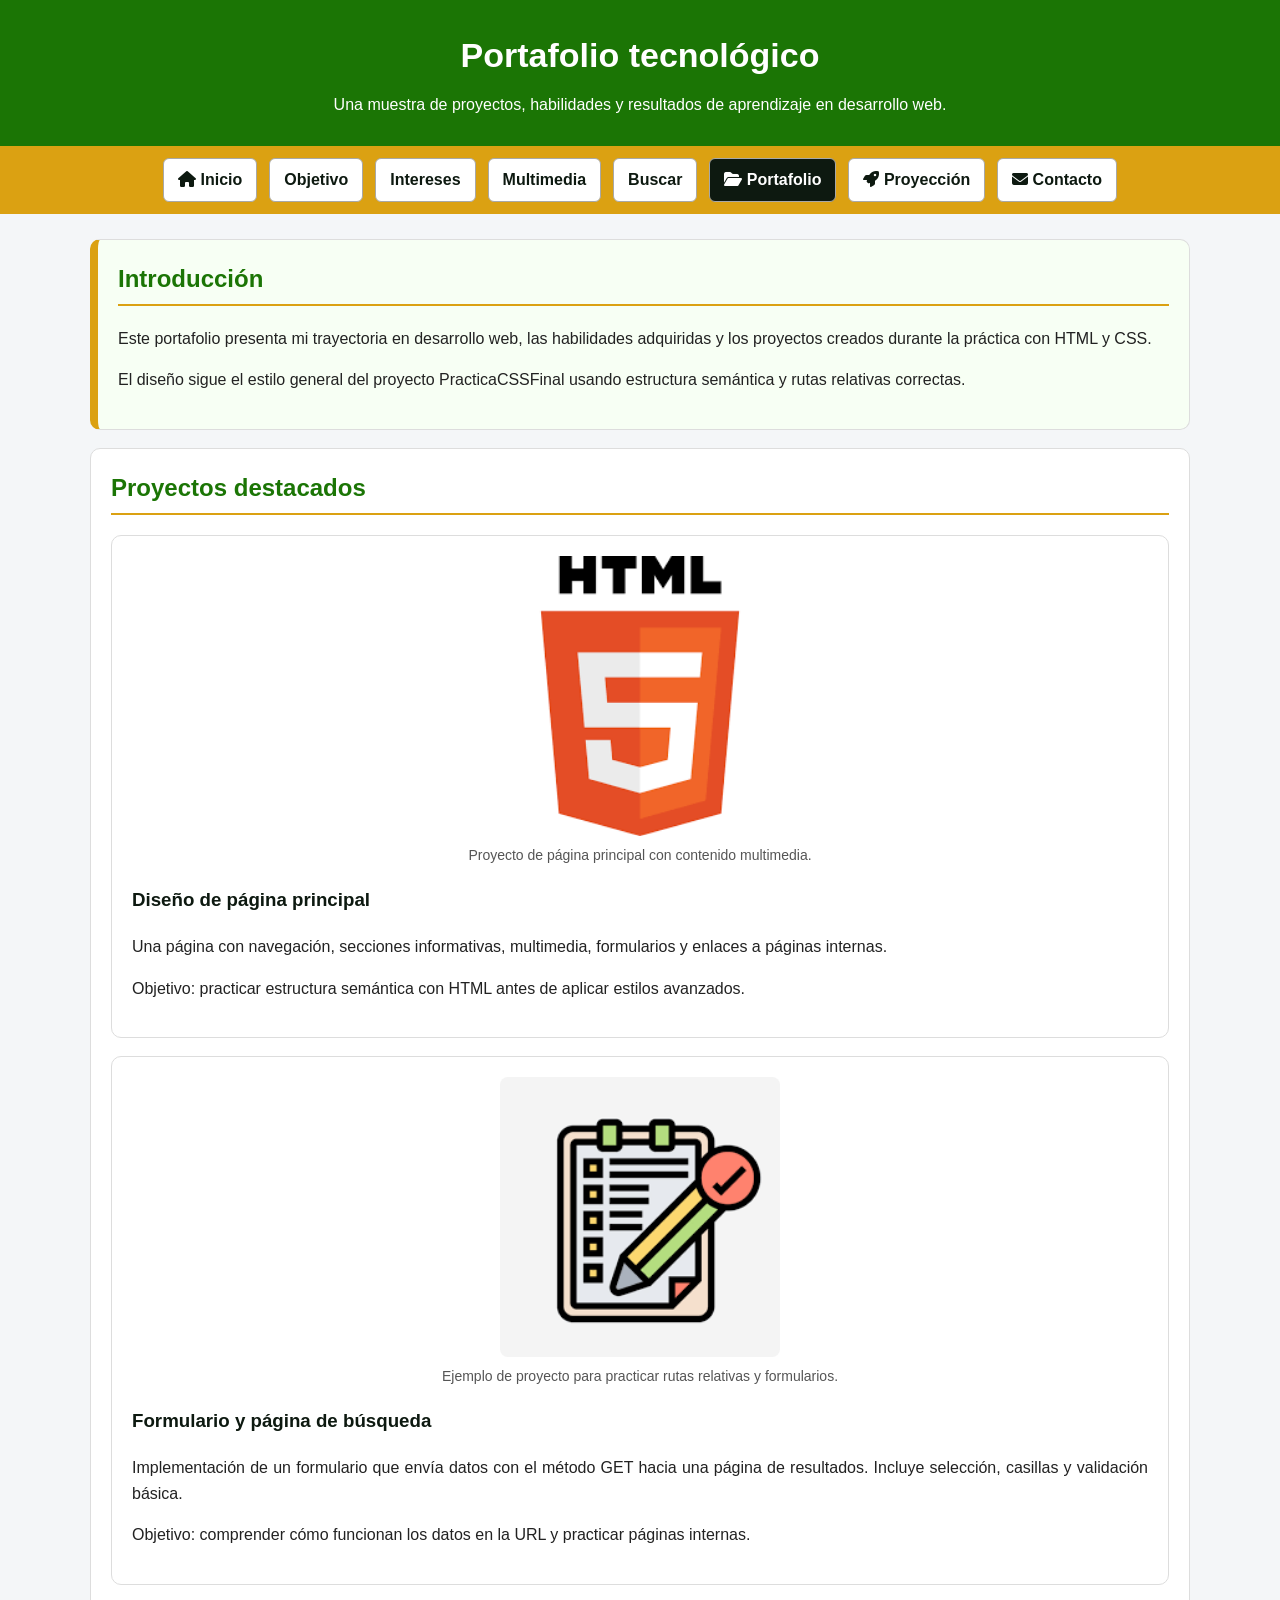
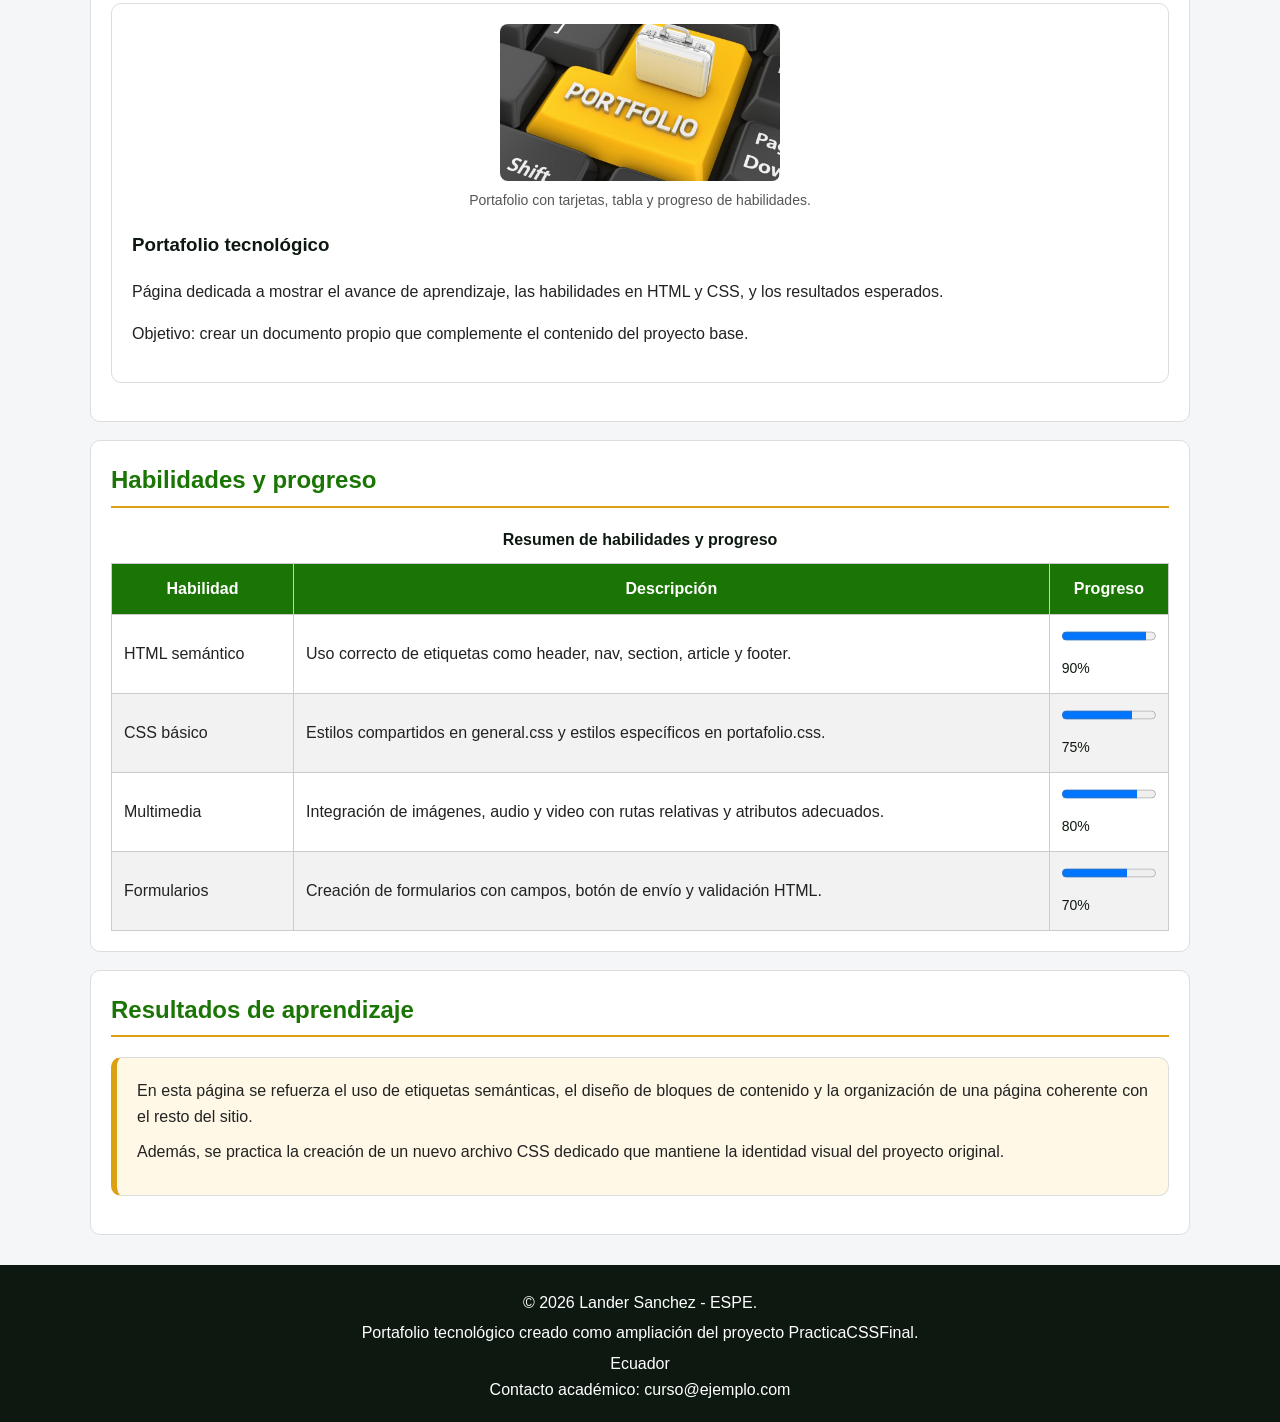
<file: Boostrap/PracticaBoostrap/portafolio.html>
<!DOCTYPE html>
<html lang="es">

<head>
    <meta charset="UTF-8">
    <title>Portafolio tecnológico</title>

    <link rel="icon" href="img/mundito.ico" type="image/x-icon">
    <link rel="stylesheet" href="https://cdnjs.cloudflare.com/ajax/libs/font-awesome/6.5.0/css/all.min.css">
    <link rel="stylesheet" href="css/general.css">
    <link rel="stylesheet" href="css/portafolio.css">
</head>

<body>

    <header>
        <h1>Portafolio tecnológico</h1>
        <p>Una muestra de proyectos, habilidades y resultados de aprendizaje en desarrollo web.</p>
    </header>

    <nav>
        <a class="class_btn_nav_1" href="index.html">
            <i class="fa-solid fa-house"></i>
            Inicio
        </a>

        <a class="class_btn_nav_1" href="index.html#objetivo">Objetivo</a>

        <a class="class_btn_nav_2" href="index.html#intereses">Intereses</a>

        <a class="class_btn_nav_2" href="index.html#multimedia">Multimedia</a>

        <a class="class_btn_nav_3" href="pages/buscar.html">Buscar</a>

        <a class="class_btn_nav_3 activo" href="portafolio.html">
            <i class="fa-solid fa-folder-open"></i>
            Portafolio
        </a>

        <a class="class_btn_nav_3" href="proyeccion.html">
            <i class="fa-solid fa-rocket"></i>
            Proyección
        </a>

        <a class="class_btn_nav_3" href="pages/cto/contacto.html">
            <i class="fa-solid fa-envelope"></i>
            Contacto
        </a>
    </nav>

    <main>

        <section id="introduccion" class="portafolio-intro">
            <h2>Introducción</h2>
            <p>
                Este portafolio presenta mi trayectoria en desarrollo web, las habilidades adquiridas y los
                proyectos creados durante la práctica con HTML y CSS.
            </p>
            <p class="nota">
                El diseño sigue el estilo general del proyecto PracticaCSSFinal usando estructura semántica y rutas
                relativas correctas.
            </p>
        </section>

        <section id="mis-proyectos">
            <h2>Proyectos destacados</h2>

            <article class="tarjeta portafolio-item">
                <figure>
                    <img src="img/espe/html.png" alt="Ilustración: diseño de página principal" width="280">
                    <figcaption>Proyecto de página principal con contenido multimedia.</figcaption>
                </figure>
                <h3>Diseño de página principal</h3>
                <p>
                    Una página con navegación, secciones informativas, multimedia, formularios y enlaces a páginas
                    internas.</p>
                <p>Objetivo: practicar estructura semántica con HTML antes de aplicar estilos avanzados.</p>
            </article>

            <article class="tarjeta portafolio-item">
                <figure>
                    <img src="img/espe/formulario.png" alt="Ilustración: formulario y búsqueda" width="280">
                    <figcaption>Ejemplo de proyecto para practicar rutas relativas y formularios.</figcaption>
                </figure>
                <h3>Formulario y página de búsqueda</h3>
                <p>
                    Implementación de un formulario que envía datos con el método GET hacia una página de resultados.
                    Incluye selección, casillas y validación básica.</p>
                <p>Objetivo: comprender cómo funcionan los datos en la URL y practicar páginas internas.</p>
            </article>

            <article class="tarjeta portafolio-item">
                <figure>
                    <img src="img/espe/portafolio.jpg" alt="Ilustración: portafolio y resumen de habilidades" width="280">
                    <figcaption>Portafolio con tarjetas, tabla y progreso de habilidades.</figcaption>
                </figure>
                <h3>Portafolio tecnológico</h3>
                <p>
                    Página dedicada a mostrar el avance de aprendizaje, las habilidades en HTML y CSS, y los resultados
                    esperados.</p>
                <p>Objetivo: crear un documento propio que complemente el contenido del proyecto base.</p>
            </article>
        </section>

        <section id="habilidades">
            <h2>Habilidades y progreso</h2>

            <table class="tabla-habilidades" border="1">
                <caption>Resumen de habilidades y progreso</caption>
                <thead>
                    <tr>
                        <th>Habilidad</th>
                        <th>Descripción</th>
                        <th>Progreso</th>
                    </tr>
                </thead>
                <tbody>
                    <tr>
                        <td>HTML semántico</td>
                        <td>Uso correcto de etiquetas como header, nav, section, article y footer.</td>
                        <td>
                            <progress value="90" max="100"></progress>
                            <span>90%</span>
                        </td>
                    </tr>
                    <tr>
                        <td>CSS básico</td>
                        <td>Estilos compartidos en general.css y estilos específicos en portafolio.css.</td>
                        <td>
                            <progress value="75" max="100"></progress>
                            <span>75%</span>
                        </td>
                    </tr>
                    <tr>
                        <td>Multimedia</td>
                        <td>Integración de imágenes, audio y video con rutas relativas y atributos adecuados.</td>
                        <td>
                            <progress value="80" max="100"></progress>
                            <span>80%</span>
                        </td>
                    </tr>
                    <tr>
                        <td>Formularios</td>
                        <td>Creación de formularios con campos, botón de envío y validación HTML.</td>
                        <td>
                            <progress value="70" max="100"></progress>
                            <span>70%</span>
                        </td>
                    </tr>
                </tbody>
            </table>
        </section>

        <section id="resultados">
            <h2>Resultados de aprendizaje</h2>
            <article class="tarjeta resultado-item">
                <p>
                    En esta página se refuerza el uso de etiquetas semánticas, el diseño de bloques de contenido y la
                    organización de una página coherente con el resto del sitio.
                </p>
                <p>
                    Además, se practica la creación de un nuevo archivo CSS dedicado que mantiene la identidad visual del
                    proyecto original.
                </p>
            </article>
        </section>

    </main>

    <footer>
        <p>&copy; 2026 Lander Sanchez - ESPE.</p>
        <p>Portafolio tecnológico creado como ampliación del proyecto PracticaCSSFinal.</p>
        <address>
            Ecuador<br>
            Contacto académico: curso@ejemplo.com
        </address>
    </footer>

</body>

</html>
</file>
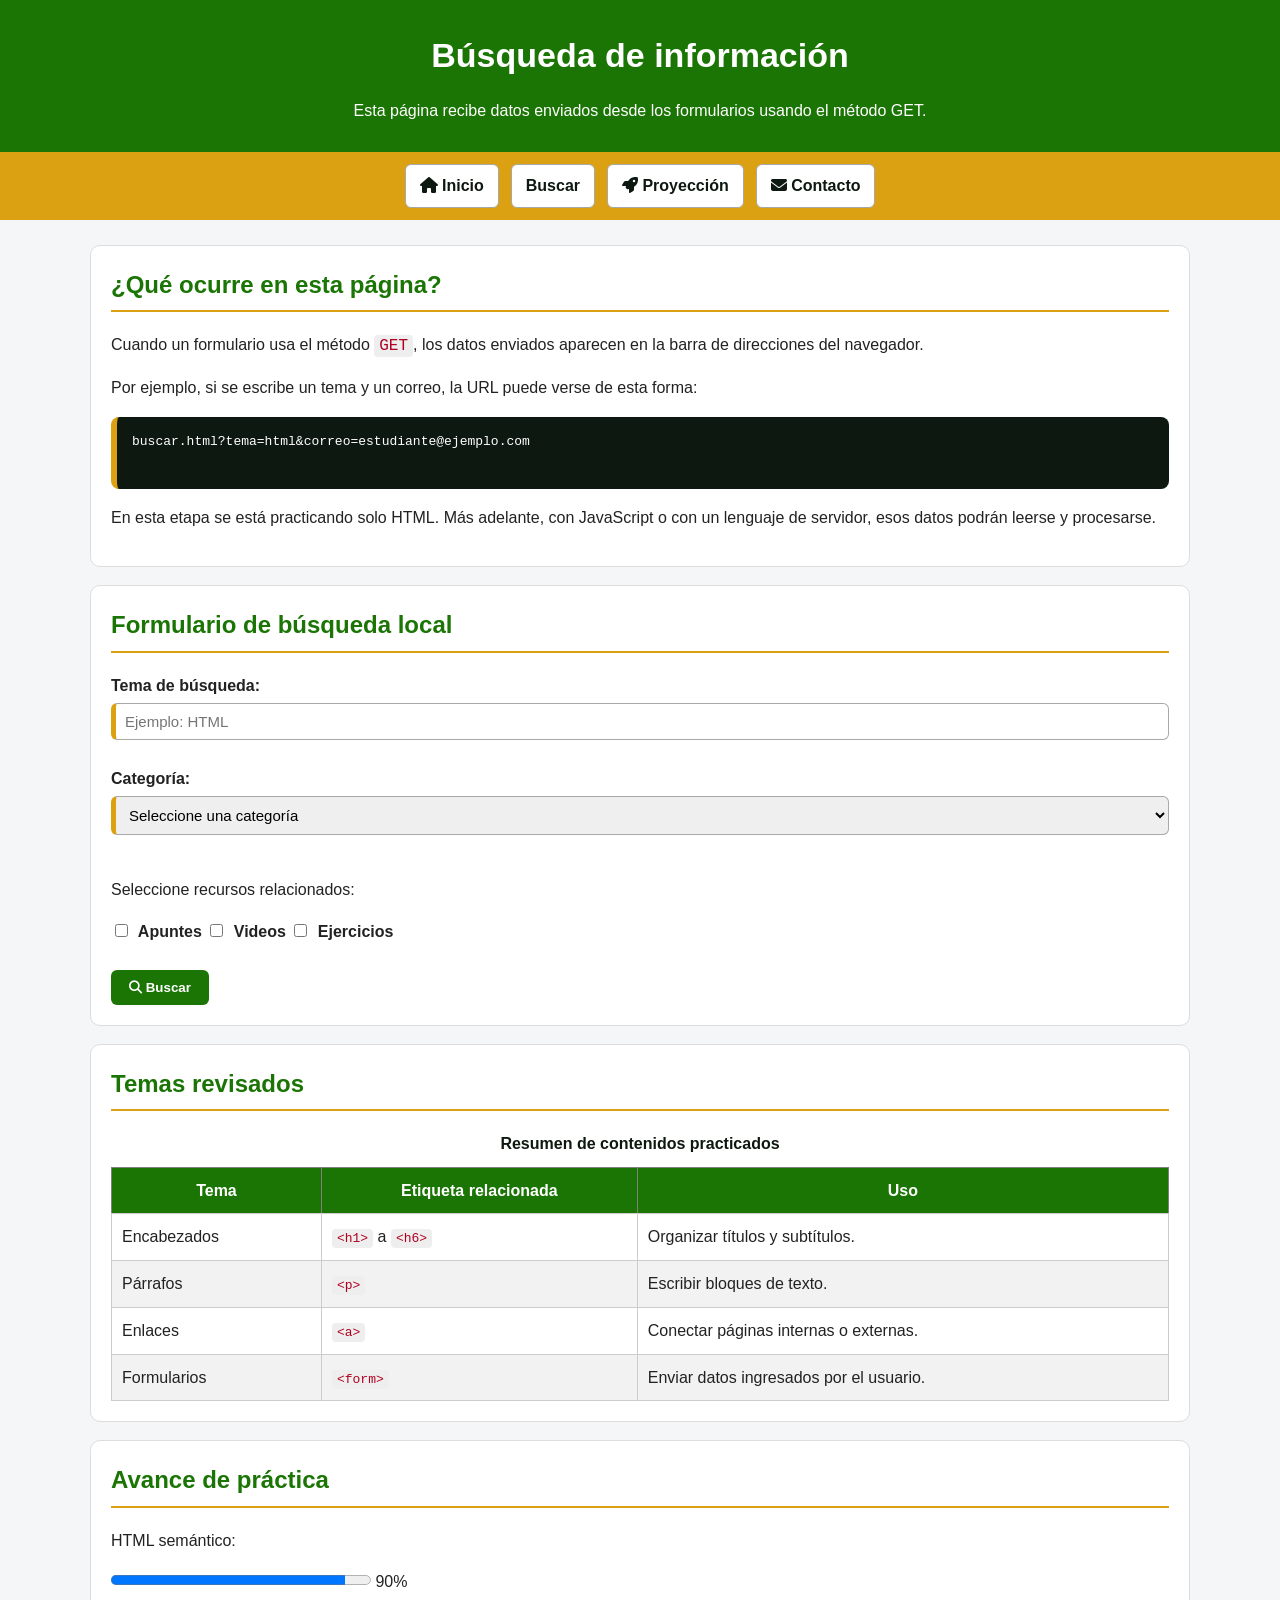
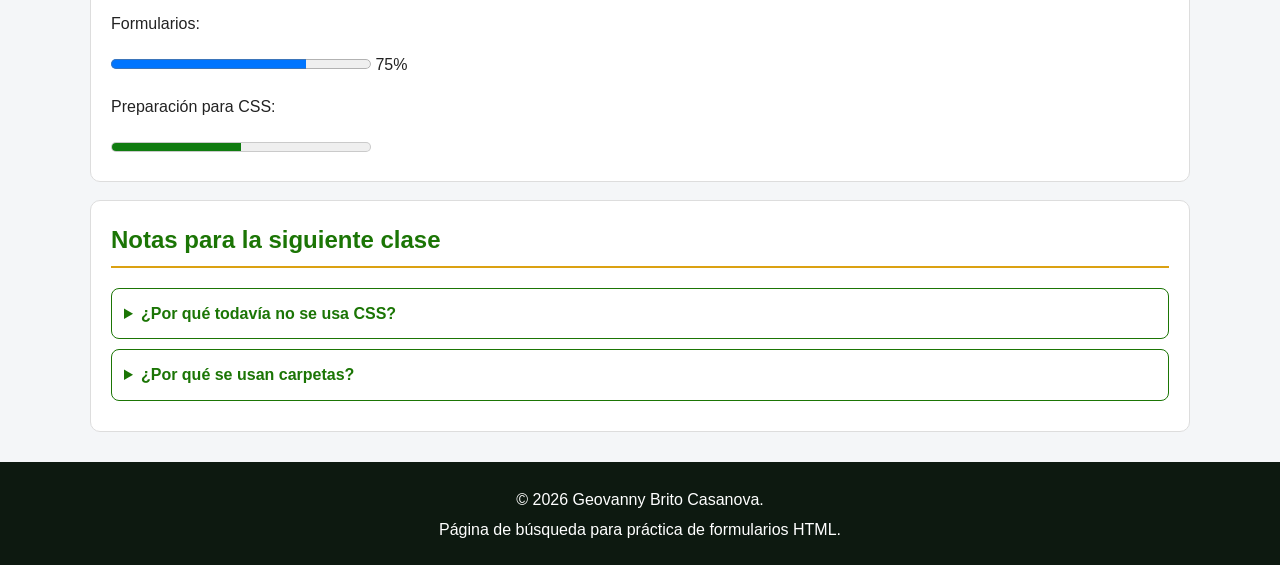
<file: Boostrap/PracticaBoostrap/pages/buscar.html>
<!DOCTYPE html>
<html lang="es">

<head>
    <meta charset="UTF-8">
    <title>Búsqueda de información</title>

    <!-- Como este archivo está dentro de pages, se sube un nivel con ../ -->
    <link rel="icon" href="../img/mundito.ico" type="image/x-icon">

    <link rel="stylesheet" href="https://cdnjs.cloudflare.com/ajax/libs/font-awesome/6.5.0/css/all.min.css">

    <link rel="stylesheet" href="../css/general.css">
    <link rel="stylesheet" href="../css/buscar.css">
</head>

<body>

    <header>
        <h1 >Búsqueda de información</h1>
        <p>Esta página recibe datos enviados desde los formularios usando el método GET.</p>
    </header>

    <nav>
        <a href="../index.html">
            <i class="fa-solid fa-house"></i>
            Inicio
        </a>

        <a href="buscar.html">Buscar</a>

        <a href="../proyeccion.html">
            <i class="fa-solid fa-rocket"></i>
            Proyección
        </a>

        <a href="cto/contacto.html">
            <i class="fa-solid fa-envelope"></i>
            Contacto
        </a>
    </nav>

    <main>

        <section>
            <h2>¿Qué ocurre en esta página?</h2>

            <p>
                Cuando un formulario usa el método <code>GET</code>, los datos enviados aparecen
                en la barra de direcciones del navegador.
            </p>

            <p>
                Por ejemplo, si se escribe un tema y un correo, la URL puede verse de esta forma:
            </p>

            <pre>
buscar.html?tema=html&correo=estudiante@ejemplo.com
            </pre>

            <p>
                En esta etapa se está practicando solo HTML. Más adelante, con JavaScript o con
                un lenguaje de servidor, esos datos podrán leerse y procesarse.
            </p>
        </section>

        <section>
            <h2>Formulario de búsqueda local</h2>

            <form method="GET" action="buscar.html">

                <label for="tema">Tema de búsqueda:</label>
                <input type="text" id="tema" name="tema" placeholder="Ejemplo: HTML" required minlength="3"
                    maxlength="20">

                <br><br>

                <label for="categoria">Categoría:</label>
                <select id="categoria" name="categoria" required>
                    <option value="">Seleccione una categoría</option>
                    <option value="estructura">Estructura HTML</option>
                    <option value="formularios">Formularios</option>
                    <option value="multimedia">Multimedia</option>
                    <option value="tablas">Tablas</option>
                </select>

                <br><br>

                <p>Seleccione recursos relacionados:</p>

                <label>
                    <input type="checkbox" name="recursos[]" value="apuntes">
                    Apuntes
                </label>

                <label>
                    <input type="checkbox" name="recursos[]" value="videos">
                    Videos
                </label>

                <label>
                    <input type="checkbox" name="recursos[]" value="ejercicios">
                    Ejercicios
                </label>

                <br><br>

                <button type="submit">
                    <i class="fa-solid fa-magnifying-glass"></i>
                    Buscar
                </button>
            </form>
        </section>

        <section>
            <h2>Temas revisados</h2>

            <table border="1">
                <caption>Resumen de contenidos practicados</caption>

                <thead>
                    <tr>
                        <th>Tema</th>
                        <th>Etiqueta relacionada</th>
                        <th>Uso</th>
                    </tr>
                </thead>

                <tbody>
                    <tr>
                        <td>Encabezados</td>
                        <td><code>&lt;h1&gt;</code> a <code>&lt;h6&gt;</code></td>
                        <td>Organizar títulos y subtítulos.</td>
                    </tr>

                    <tr>
                        <td>Párrafos</td>
                        <td><code>&lt;p&gt;</code></td>
                        <td>Escribir bloques de texto.</td>
                    </tr>

                    <tr>
                        <td>Enlaces</td>
                        <td><code>&lt;a&gt;</code></td>
                        <td>Conectar páginas internas o externas.</td>
                    </tr>

                    <tr>
                        <td>Formularios</td>
                        <td><code>&lt;form&gt;</code></td>
                        <td>Enviar datos ingresados por el usuario.</td>
                    </tr>
                </tbody>
            </table>
        </section>

        <section>
            <h2>Avance de práctica</h2>

            <p>HTML semántico:</p>
            <progress value="90" max="100"></progress>
            <span>90%</span>

            <p>Formularios:</p>
            <progress value="75" max="100"></progress>
            <span>75%</span>

            <p>Preparación para CSS:</p>
            <meter value="5" min="0" max="10"></meter>
        </section>

        <section>
            <h2>Notas para la siguiente clase</h2>

            <details>
                <summary>¿Por qué todavía no se usa CSS?</summary>
                <p>
                    Primero se está ordenando la estructura HTML. Después se aplicará CSS para
                    mejorar colores, márgenes, tamaños, distribución y diseño visual.
                </p>
            </details>

            <details>
                <summary>¿Por qué se usan carpetas?</summary>
                <p>
                    Las carpetas permiten separar imágenes, audio, video y páginas internas.
                    Esto ayuda a mantener el proyecto ordenado.
                </p>
            </details>
        </section>

    </main>

    <footer>
        <p>&copy; 2026 Geovanny Brito Casanova.</p>
        <p>Página de búsqueda para práctica de formularios HTML.</p>
    </footer>

</body>

</html>
</file>
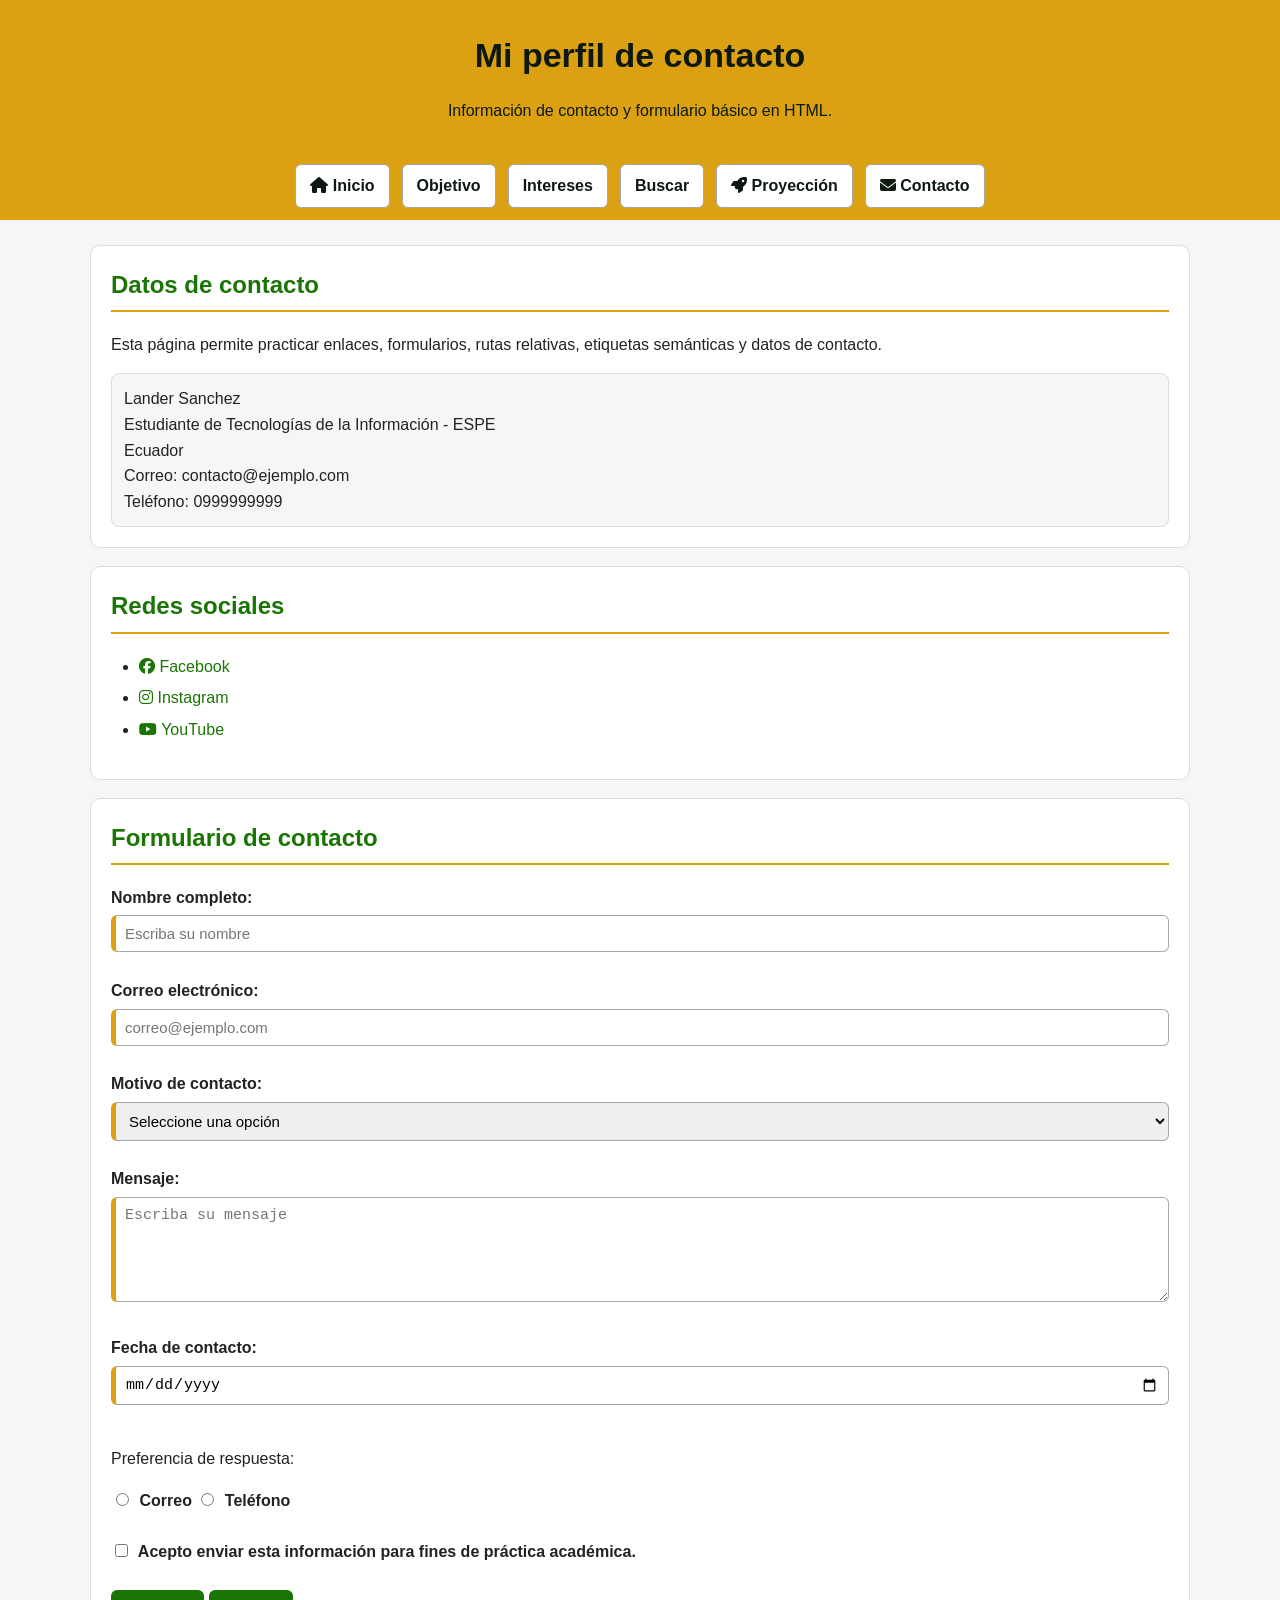
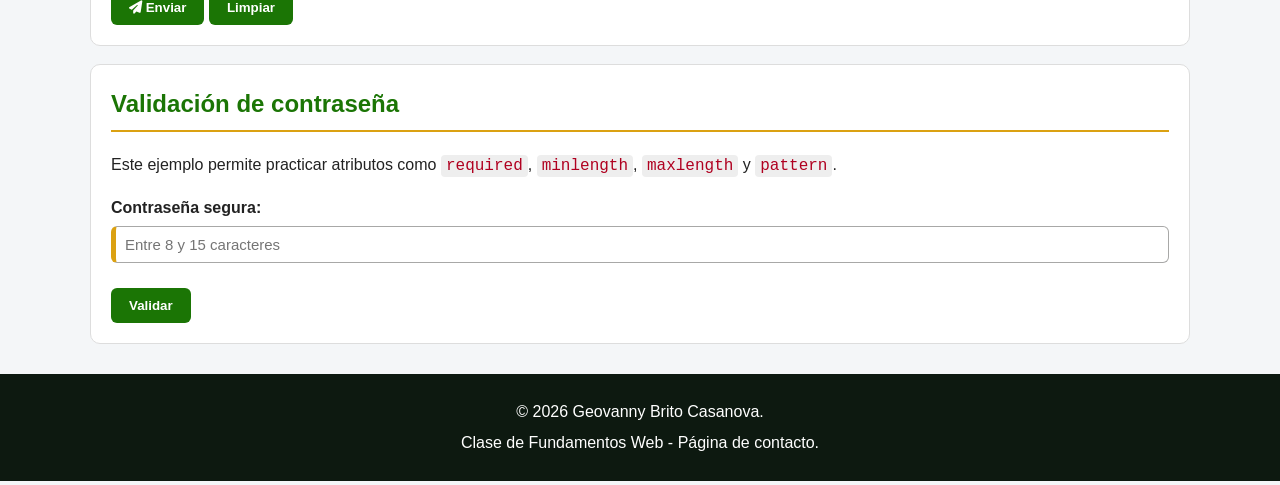
<file: Boostrap/PracticaBoostrap/pages/cto/contacto.html>
<!DOCTYPE html>
<html lang="es">

<head>
    <meta charset="UTF-8">
    <title>Contacto</title>

    <!-- Como este archivo está en pages/cto, se suben dos niveles con ../../ -->
    <link rel="icon" href="../../img/mundito.ico" type="image/x-icon">

    <link rel="stylesheet" href="https://cdnjs.cloudflare.com/ajax/libs/font-awesome/6.5.0/css/all.min.css">

    <link rel="stylesheet" href="../../css/general.css">
    <link rel="stylesheet" href="../../css/contacto.css">
</head>

<body>

    <header>
        <h1>Mi perfil de contacto</h1>
        <p>Información de contacto y formulario básico en HTML.</p>
    </header>

    <nav>
        <a href="../../index.html">
            <i class="fa-solid fa-house"></i>
            Inicio
        </a>

        <a href="../../index.html#objetivo">Objetivo</a>

        <a href="../../index.html#intereses">Intereses</a>

        <a href="../buscar.html">Buscar</a>

        <a href="../../proyeccion.html">
            <i class="fa-solid fa-rocket"></i>
            Proyección
        </a>

        <a href="contacto.html">
            <i class="fa-solid fa-envelope"></i>
            Contacto
        </a>
    </nav>

    <main>

        <section>
            <h2>Datos de contacto</h2>

            <p>
                Esta página permite practicar enlaces, formularios, rutas relativas,
                etiquetas semánticas y datos de contacto.
            </p>

            <address>
                Lander Sanchez<br>
                Estudiante de Tecnologías de la Información - ESPE<br>
                Ecuador<br>
                Correo: contacto@ejemplo.com<br>
                Teléfono: 0999999999
            </address>
        </section>

        <section>
            <h2>Redes sociales</h2>

            <ul>
                <li>
                    <a href="https://www.facebook.com/" target="_blank">
                        <i class="fa-brands fa-facebook"></i>
                        Facebook
                    </a>
                </li>

                <li>
                    <a href="https://www.instagram.com/" target="_blank">
                        <i class="fa-brands fa-instagram"></i>
                        Instagram
                    </a>
                </li>

                <li>
                    <a href="https://www.youtube.com/" target="_blank">
                        <i class="fa-brands fa-youtube"></i>
                        YouTube
                    </a>
                </li>
            </ul>
        </section>

        <section>
            <h2>Formulario de contacto</h2>

            <!-- 
                Este formulario se envía hacia buscar.html para practicar rutas relativas.
                Desde pages/cto/contacto.html se sube un nivel con ../
            -->
            <form method="GET" action="../buscar.html">

                <label for="nombre">Nombre completo:</label>
                <input type="text" id="nombre" name="nombre" placeholder="Escriba su nombre" required minlength="3"
                    maxlength="50">

                <br><br>

                <label for="correo">Correo electrónico:</label>
                <input type="email" id="correo" name="correo" placeholder="correo@ejemplo.com" required>

                <br><br>

                <label for="motivo">Motivo de contacto:</label>
                <select id="motivo" name="motivo" required>
                    <option value="">Seleccione una opción</option>
                    <option value="consulta">Consulta académica</option>
                    <option value="soporte">Soporte</option>
                    <option value="sugerencia">Sugerencia</option>
                </select>

                <br><br>

                <label for="mensaje">Mensaje:</label>
                <br>
                <textarea id="mensaje" name="mensaje" placeholder="Escriba su mensaje" rows="5" cols="40" required
                    minlength="10"></textarea>

                <br><br>

                <label for="fecha">Fecha de contacto:</label>
                <input type="date" id="fecha" name="fecha" required>

                <br><br>

                <p>Preferencia de respuesta:</p>

                <label>
                    <input type="radio" name="respuesta" value="correo" required>
                    Correo
                </label>

                <label>
                    <input type="radio" name="respuesta" value="telefono">
                    Teléfono
                </label>

                <br><br>

                <label>
                    <input type="checkbox" name="acepta" value="si" required>
                    Acepto enviar esta información para fines de práctica académica.
                </label>

                <br><br>

                <button type="submit">
                    <i class="fa-solid fa-paper-plane"></i>
                    Enviar
                </button>

                <button type="reset">
                    Limpiar
                </button>
            </form>
        </section>

        <section>
            <h2>Validación de contraseña</h2>

            <p>
                Este ejemplo permite practicar atributos como <code>required</code>,
                <code>minlength</code>, <code>maxlength</code> y <code>pattern</code>.
            </p>

            <form method="GET" action="../buscar.html">

                <label for="password">Contraseña segura:</label>

                <input type="password" id="password" name="password" required minlength="8" maxlength="15"
                    pattern="^(?=.*[a-z])(?=.*[A-Z])(?=.*\d)(?=.*[@$!%*?&._-])[A-Za-z\d@$!%*?&._-]{8,15}$"
                    placeholder="Entre 8 y 15 caracteres"
                    title="Debe tener mayúscula, minúscula, número y un carácter especial.">

                <br><br>

                <button type="submit">Validar</button>
            </form>
        </section>

    </main>

    <footer>
        <p>&copy; 2026 Geovanny Brito Casanova.</p>
        <p>Clase de Fundamentos Web - Página de contacto.</p>
    </footer>

</body>

</html>
</file>
<file: Boostrap/PracticaBoostrap/css/general.css>
/* ============================================================
   general.css
   Archivo CSS general para TODAS las páginas del sitio.
   Aquí se colocan estilos compartidos: reinicio básico, etiquetas,
   navegación, formularios, tablas, multimedia y utilidades.

   Para enseñar poco a poco:
   1. Copiar este archivo completo.
   2. Comentar o descomentar bloques según el tema de clase.
   3. Mostrar cómo cambia la página al guardar y actualizar navegador.
   ============================================================ */


/* ============================================================
   BLOQUE 1: SELECTOR UNIVERSAL (*)
   Aplica a todos los elementos HTML.
   Sirve para controlar el cálculo de tamaños y quitar espacios
   inesperados del navegador.
   ============================================================ */

* {
    box-sizing: border-box;
}


/* ============================================================
   BLOQUE 2: ESTILO GENERAL DEL BODY
   body representa todo el contenido visible de la página.
   Aquí se define fuente, color de texto, color de fondo,
   margen e interlineado.
   ============================================================ */

body {
    margin: 0;
    font-family: Arial, Helvetica, sans-serif;
    background-color: #f4f6f8;
    color: #222222;
    line-height: 1.6;
}


/* ============================================================
   BLOQUE 3: SELECTORES DE ETIQUETA
   Estos estilos afectan directamente a etiquetas HTML.
   Ejemplos: h1, h2, p, a, img.
   ============================================================ */

h1 {
    margin: 0;
    font-size: 34px;
    text-align: center;
}

h2 {
    color: #1b7505;
    margin-top: 0;
    border-bottom: 2px solid #dba112;
    padding-bottom: 6px;
}

h3 {
    color: #0d1910;
}

p {
    font-size: 16px;
    text-align: justify;
}

a {
    color: #1b7505;
    text-decoration: none;
}

a:hover {
    text-decoration: underline;
}


/* ============================================================
   BLOQUE 4: HEADER Y FOOTER
   header se usa para el encabezado.
   footer se usa para el pie de página.
   ============================================================ */

header {
    background-color: #0d1910;
    color: white;
    padding: 28px 16px;
    text-align: center;
}

header p {
    text-align: center;
    margin-bottom: 0;
}

footer {
    background-color: #0d1910;
    color: white;
    text-align: center;
    padding: 20px;
    margin-top: 30px;
}

footer p {
    text-align: center;
    margin: 5px 0;
}

footer address {
    font-style: normal;
}


/* ============================================================
   BLOQUE 5: NAVEGACIÓN
   nav contiene enlaces internos y externos.
   display: flex permite ordenar los enlaces en fila.
   gap crea espacio entre enlaces.
   ============================================================ */

nav {
    background-color: #dba112;
    padding: 12px;
    text-align: center;
    display: flex;
    justify-content: center;
    flex-wrap: wrap;
    gap: 12px;
}

nav a {
    background-color: white;
    color: #0d1910;
    padding: 8px 14px;
    border-radius: 6px;
    font-weight: bold;
    border: 1px solid #a8a8a7;
}

nav a:hover {
    background-color: #1b7505;
    color: white;
    text-decoration: none;
}


/* ============================================================
   BLOQUE 6: ESTRUCTURA PRINCIPAL
   main contiene el contenido principal.
   section y article organizan bloques de información.
   ============================================================ */

main {
    width: 90%;
    max-width: 1100px;
    margin: 25px auto;
}

section,
article,
aside {
    background-color: white;
    padding: 20px;
    margin-bottom: 18px;
    border: 1px solid #dddddd;
    border-radius: 10px;
}


/* ============================================================
   BLOQUE 7: ASIDE
   aside contiene información complementaria.
   ============================================================ */

aside {
    width: 90%;
    max-width: 1100px;
    margin: 20px auto;
    background-color: #fff8e6;
}

aside i {
    margin-right: 8px;
    font-size: 20px;
    color: #1b7505;
}


/* ============================================================
   BLOQUE 8: IMÁGENES Y MULTIMEDIA
   max-width evita que las imágenes y videos se salgan
   del ancho disponible.
   ============================================================ */

img,
video,
iframe {
    max-width: 100%;
    border-radius: 8px;
}

figure {
    text-align: center;
    margin: 0;
}

figcaption {
    font-size: 14px;
    color: #555555;
    margin-top: 8px;
}


/* ============================================================
   BLOQUE 9: LISTAS
   ul sirve para listas sin orden.
   ol sirve para listas ordenadas.
   ============================================================ */

ul,
ol {
    padding-left: 28px;
}

li {
    margin-bottom: 6px;
}


/* ============================================================
   BLOQUE 10: TABLAS
   border-collapse une los bordes de las celdas.
   width: 100% hace que la tabla use todo el ancho disponible.
   ============================================================ */

table {
    width: 100%;
    border-collapse: collapse;
    background-color: white;
}

caption {
    font-weight: bold;
    margin-bottom: 10px;
    color: #0d1910;
}

th {
    background-color: #1b7505;
    color: white;
    padding: 10px;
}

td {
    padding: 10px;
    border: 1px solid #cccccc;
}

tr:nth-child(even) {
    background-color: #f2f2f2;
}


/* ============================================================
   BLOQUE 11: FORMULARIOS
   input, select, textarea y button son elementos comunes
   dentro de formularios.
   ============================================================ */

form {
    margin-top: 12px;
}

label {
    font-weight: bold;
}

input,
select,
textarea {
    width: 100%;
    padding: 9px;
    margin-top: 5px;
    border: 1px solid #a8a8a7;
    border-radius: 6px;
    font-size: 15px;
}

input[type="checkbox"],
input[type="radio"] {
    width: auto;
    margin-right: 6px;
}

textarea {
    resize: vertical;
}

button {
    background-color: #1b7505;
    color: white;
    border: none;
    padding: 10px 18px;
    border-radius: 6px;
    cursor: pointer;
    font-weight: bold;
}

button:hover {
    background-color: #0d1910;
}


/* ============================================================
   BLOQUE 12: ATRIBUTOS Y ESTADOS DE FORMULARIO
   :focus se activa cuando el usuario selecciona un campo.
   :required permite explicar campos obligatorios.
   ============================================================ */

input:focus,
select:focus,
textarea:focus {
    outline: 2px solid #dba112;
    border-color: #1b7505;
}

input:required,
select:required,
textarea:required {
    border-left: 5px solid #dba112;
}


/* ============================================================
   BLOQUE 13: DETAILS, SUMMARY, PROGRESS Y METER
   Se usan para contenido desplegable y barras de progreso.
   ============================================================ */

details {
    background-color: #f4f6f8;
    padding: 12px;
    border-radius: 8px;
    border: 1px solid #dddddd;
    margin-bottom: 10px;
}

summary {
    cursor: pointer;
    font-weight: bold;
    color: #1b7505;
}

progress,
meter {
    width: 260px;
    height: 20px;
}


/* ============================================================
   BLOQUE 14: TEXTO TÉCNICO
   code, pre y kbd ayudan a explicar código dentro de HTML.
   ============================================================ */

code {
    background-color: #eeeeee;
    color: #b00020;
    padding: 2px 5px;
    border-radius: 4px;
}

pre {
    background-color: #0d1910;
    color: white;
    padding: 15px;
    border-radius: 8px;
    overflow-x: auto;
}

kbd {
    background-color: #222222;
    color: white;
    padding: 3px 6px;
    border-radius: 4px;
}


/* ============================================================
   BLOQUE 15: SELECTORES DE CLASE
   Una clase se escribe con punto.
   En HTML se usa así: class="centrado"
   ============================================================ */

.centrado {
    text-align: center;
}

.texto-verde {
    color: #1b7505;
}

.texto-dorado {
    color: #dba112;
}

.caja-destacada {
    background-color: #fff8e6;
    border: 2px solid #dba112;
    padding: 15px;
    border-radius: 8px;
}


/* ============================================================
   BLOQUE 16: SELECTORES DE ID
   Un id se escribe con numeral.
   En HTML se usa así: id="objetivo"
   ============================================================ */

#objetivo {
    border-left: 6px solid #1b7505;
}

#intereses {
    border-left: 6px solid #dba112;
}

#multimedia {
    border-left: 6px solid #0d1910;
}


/* ============================================================
   BLOQUE 17: RESPONSIVE BÁSICO
   Cuando la pantalla es pequeña, el menú se acomoda en columna.
   Esto prepara el camino hacia CSS responsive.
   ============================================================ */

/* Se aplica solo cuando la pantalla mide 700px o menos, normalmente celulares o tablets pequeñas */
@media (max-width: 700px) {

    /* Selecciona el menú de navegación */
    nav {
        /* Coloca los elementos del menú uno debajo del otro */
        flex-direction: column;
    }

    /* Selecciona cada enlace dentro del menú */
    nav a {
        /* Hace que cada enlace ocupe todo el ancho disponible */
        width: 100%;

        /* Centra el texto dentro de cada enlace */
        text-align: center;
    }

    /* Selecciona el título principal de la página */
    h1 {
        /* Reduce el tamaño del título para que no se vea muy grande en celular */
        font-size: 26px;
    }

    /* Selecciona el contenido principal y la barra lateral */
    main,
    aside {
        /* Hace que ocupen el 95% del ancho, dejando un pequeño margen */
        width: 95%;
    }

    /* Selecciona secciones, artículos y barra lateral */
    section,
    article,
    aside {
        /* Reduce el espacio interno para aprovechar mejor la pantalla pequeña */
        padding: 15px;
    }

    /* Selecciona las tablas */
    table {
        /* Reduce el tamaño del texto de la tabla para que entre mejor */
        font-size: 14px;
    }

    /* Selecciona campos de formulario y botones */
    input,
    select,
    textarea,
    button {
        /* Ocupa todo el ancho disponible del contenedor */
        width: 100%;
        /* Impide que el elemento crezca más allá del ancho de su contenedor */
        max-width: 100%;
        /* Hace que padding y bordes se incluyan dentro del ancho total */
        box-sizing: border-box;
        /* Tamaño de texto cómodo para lectura y uso en dispositivos móviles */
        font-size: 16px;
    }

    input,
    select,
    textarea,
    button,
    meter,
    progress,
    audio {
        /* Ocupa todo el ancho disponible del contenedor */
        width: 100%;
        /* Impide que el elemento crezca más allá del ancho de su contenedor */
        max-width: 100%;
        /* Hace que padding y bordes se incluyan dentro del ancho total */
        box-sizing: border-box;
        /* Tamaño de texto cómodo para lectura y uso en dispositivos móviles */
        font-size: 16px;
    }
}
</file>
<file: Boostrap/PracticaBoostrap/css/portafolio.css>
/* ============================================================
   portafolio.css
   Estilos específicos para portafolio.html.
   Debe cargarse después de general.css.
   ============================================================ */

header {
    background-color: #1b7505;
    color: white;
}

header p {
    margin: 10px auto 0;
    max-width: 900px;
}

nav {
    justify-content: center;
}

nav a.activo {
    background-color: #0d1910;
    color: white;
}

.portafolio-intro {
    background-color: #f7fff4;
    border-left: 8px solid #dba112;
}

.portafolio-item {
    margin-bottom: 18px;
}

.portafolio-item figure {
    margin: 0 0 14px;
}

.portafolio-item img {
    display: block;
    width: 280px;
    max-width: 100%;
    height: auto;
    margin: 0 auto;
    border-radius: 8px;
}

.tabla-habilidades {
    width: 100%;
    border-collapse: collapse;
}

.tabla-habilidades th,
.tabla-habilidades td {
    padding: 12px;
    border: 1px solid #cccccc;
}

.tabla-habilidades progress {
    width: 100%;
    height: 18px;
    margin-bottom: 6px;
}

.tabla-habilidades span {
    display: inline-block;
    font-size: 14px;
    color: #0d1910;
}

.tabla-habilidades th {
    background-color: #1b7505;
    color: white;
}

#resultados .resultado-item {
    background-color: #fff8e6;
    border-left: 6px solid #dba112;
}

#resultados .resultado-item p {
    margin: 0 0 10px;
}

@media (max-width: 700px) {
    .portafolio-item {
        padding: 15px;
    }

    .tabla-habilidades th,
    .tabla-habilidades td {
        font-size: 14px;
    }
}
</file>
<file: Boostrap/PracticaBoostrap/css/buscar.css>
/* ============================================================
   buscar.css
   Estilos propios de pages/buscar.html.
   Este archivo permite explicar una página interna con su propio
   estilo sin dañar el diseño general del sitio.

   Debe cargarse después de general.css.
   ============================================================ */


/* ============================================================
   BLOQUE 1: ENCABEZADO DE BÚSQUEDA
   Se puede observar que cada página puede tener identidad visual.
   ============================================================ */

header {
    background-color: #1b7505;
}


/* ============================================================
   BLOQUE 2: CAJA EXPLICATIVA
   Para usar este estilo, agregar class="explicacion" en una section.
   ============================================================ */

.explicacion {
    background-color: #f7fff4;
    border-left: 6px solid #1b7505;
}


/* ============================================================
   BLOQUE 3: FORMULARIO DE BÚSQUEDA
   Selector de clase.
   En HTML se usa así: class="formulario-busqueda"
   ============================================================ */

.formulario-busqueda {
    background-color: #ffffff;
    border: 2px solid #1b7505;
}


/* ============================================================
   BLOQUE 4: CAMPOS DE FORMULARIO
   Se seleccionan campos dentro de .formulario-busqueda.
   ============================================================ */

.formulario-busqueda input,
.formulario-busqueda select {
    background-color: #f4f6f8;
}


/* ============================================================
   BLOQUE 5: BOTÓN DE BÚSQUEDA
   Para usar en HTML: class="btn-buscar"
   ============================================================ */

.btn-buscar {
    background-color: #0d1910;
    color: white;
}

.btn-buscar:hover {
    background-color: #dba112;
    color: #0d1910;
}


/* ============================================================
   BLOQUE 6: TABLA DE CONTENIDOS
   Permite mostrar diferencias entre tablas generales y específicas.
   ============================================================ */

.tabla-contenidos th {
    background-color: #0d1910;
}

.tabla-contenidos td:first-child {
    font-weight: bold;
    color: #1b7505;
}


/* ============================================================
   BLOQUE 7: PROGRESO
   Para explicar una clase aplicada a una sección.
   ============================================================ */

.avance-practica {
    background-color: #fff8e6;
    border-left: 6px solid #dba112;
}


/* ============================================================
   BLOQUE 8: PREGUNTAS DESPLEGABLES
   Modifica details solo en buscar.html si se coloca dentro de main.
   ============================================================ */

main details {
    background-color: white;
    border: 1px solid #1b7505;
}


/* ============================================================
   BLOQUE 9: EJEMPLOS DE CÓDIGO
   pre se usa para mostrar texto respetando espacios y saltos.
   ============================================================ */

pre {
    border-left: 6px solid #dba112;
}


/* ============================================================
   BLOQUE 10: ENLACE ACTIVO MANUAL
   Puede agregar class="activo" al enlace del menú actual.
   ============================================================ */

nav a.activo {
    background-color: #0d1910;
    color: white;
}
</file>
<file: Boostrap/PracticaBoostrap/css/contacto.css>
/* ============================================================
   contacto.css
   Estilos propios de pages/cto/contacto.html.
   Este archivo sirve para explicar estilos específicos en una
   página ubicada dentro de subcarpetas.

   Debe cargarse después de general.css.
   ============================================================ */


/* ============================================================
   BLOQUE 1: ENCABEZADO DE CONTACTO
   Se cambia el color del header únicamente en contacto.html.
   ============================================================ */

header {
    background-color: #dba112;
    color: #0d1910;
}


/* ============================================================
   BLOQUE 2: DATOS DE CONTACTO
   Para usar este diseño, colocar class="datos-contacto" en section.
   ============================================================ */

.datos-contacto {
    background-color: #fff8e6;
    border-left: 6px solid #dba112;
}


/* ============================================================
   BLOQUE 3: ADDRESS
   address se usa para información de contacto.
   ============================================================ */

address {
    background-color: #f4f6f8;
    padding: 12px;
    border-radius: 8px;
    font-style: normal;
    border: 1px solid #dddddd;
}


/* ============================================================
   BLOQUE 4: REDES SOCIALES
   Para usar, colocar class="redes" en la sección o lista.
   ============================================================ */

.redes ul {
    list-style: none;
    padding-left: 0;
}

.redes li {
    margin-bottom: 10px;
}

.redes a {
    display: inline-block;
    background-color: #f4f6f8;
    padding: 10px 14px;
    border-radius: 8px;
    border: 1px solid #dddddd;
}

.redes a:hover {
    background-color: #1b7505;
    color: white;
    text-decoration: none;
}


/* ============================================================
   BLOQUE 5: FORMULARIO DE CONTACTO
   Para usar, colocar class="formulario-contacto" en form.
   ============================================================ */

.formulario-contacto {
    background-color: #ffffff;
    border: 2px solid #dba112;
    padding: 18px;
    border-radius: 10px;
}


/* ============================================================
   BLOQUE 6: TEXTAREA
   Se personaliza el campo de mensaje.
   ============================================================ */

.formulario-contacto textarea {
    min-height: 120px;
    font-family: Arial, Helvetica, sans-serif;
}


/* ============================================================
   BLOQUE 7: RADIO Y CHECKBOX
   Se evita que radio y checkbox ocupen todo el ancho.
   ============================================================ */

.formulario-contacto input[type="radio"],
.formulario-contacto input[type="checkbox"] {
    width: auto;
}


/* ============================================================
   BLOQUE 8: BOTONES DEL FORMULARIO
   El botón de enviar y limpiar pueden diferenciarse con clases.
   En HTML:
   class="btn-enviar"
   class="btn-limpiar"
   ============================================================ */

.btn-enviar {
    background-color: #1b7505;
}

.btn-limpiar {
    background-color: #a8a8a7;
    color: #0d1910;
}

.btn-limpiar:hover {
    background-color: #0d1910;
    color: white;
}


/* ============================================================
   BLOQUE 9: VALIDACIÓN DE CONTRASEÑA
   Para usar, colocar class="validacion" en la sección.
   ============================================================ */

.validacion {
    border-left: 6px solid #1b7505;
    background-color: #f7fff4;
}


/* ============================================================
   BLOQUE 10: MENSAJE DE AYUDA
   Para usar en un párrafo: class="ayuda"
   ============================================================ */

.ayuda {
    font-size: 14px;
    color: #555555;
    background-color: #f4f6f8;
    padding: 10px;
    border-radius: 6px;
}
</file>
